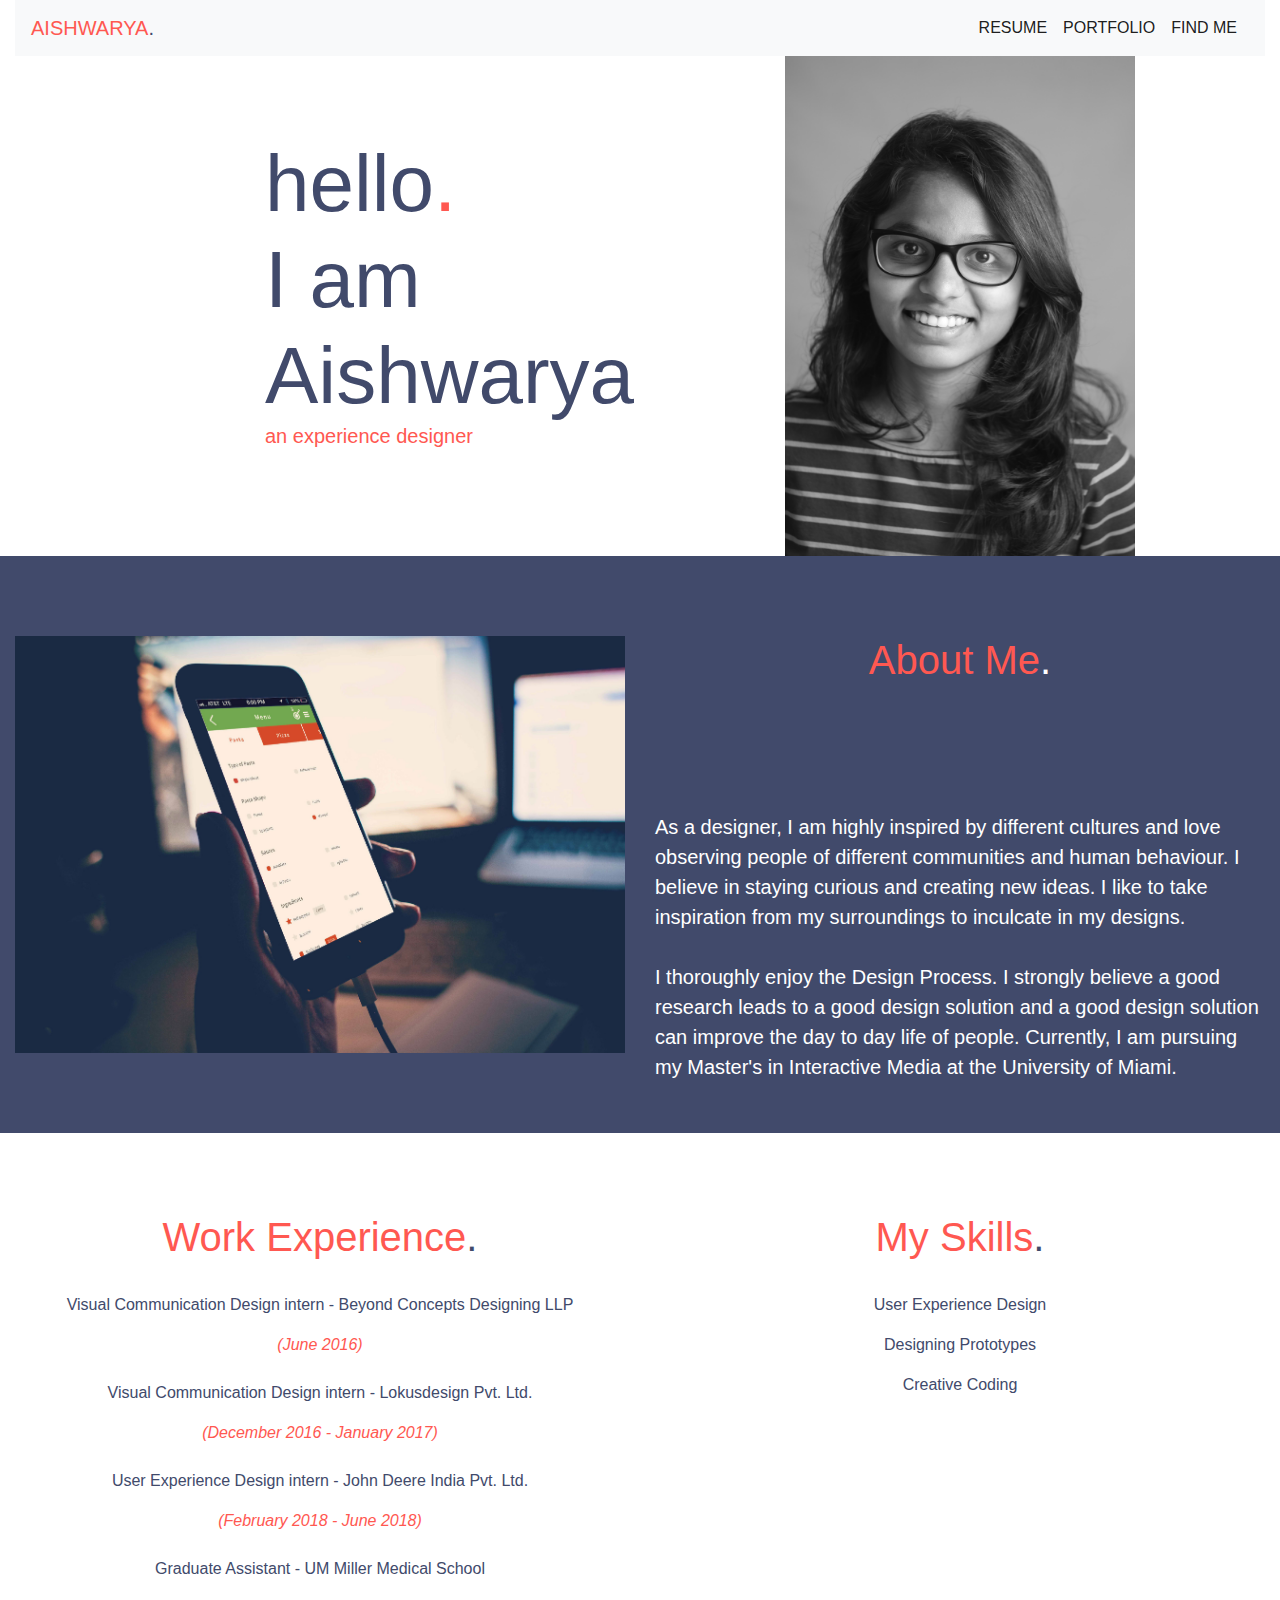
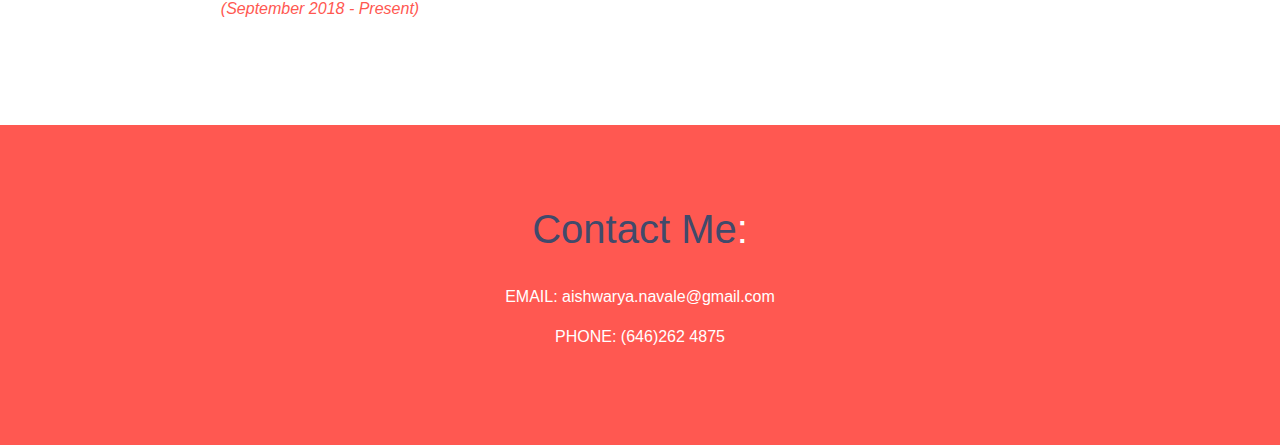
<file: index.html>
<!DOCTYPE html>
<html lang="en" dir="ltr">
  <head>

    <meta charset="utf-8">

    <script src="https://stackpath.bootstrapcdn.com/bootstrap/4.1.3/js/bootstrap.min.js"></script>
    <link rel="stylesheet" href="https://stackpath.bootstrapcdn.com/bootstrap/4.1.3/css/bootstrap.min.css">
        <link rel="styleSheet" href="css/main.css">
    <meta name="viewport" content="width=device-width, initial-scale=1, shrink-to-fit=no">

    <title></title>
    <style></style>

  </head>
<body>

<div class="container">

</div>


  <div class="container-fluid bg-1">
    <nav class="navbar navbar-expand-lg navbar-light bg-light">
      <a class="navbar-brand" href="index.html" style="color:#ff5851;">AISHWARYA<span style="color:#414a6b">.</span></a>

  <button class="navbar-toggler" type="button" data-toggle="collapse" data-target="#navbarNav" aria-controls="navbarNav" aria-expanded="false" aria-label="Toggle navigation">
    <span class="navbar-toggler-icon"></span>
  </button>
  <div class="collapse navbar-collapse" id="navbarNav">
    <ul class="navbar-nav">

      <li class="nav-item active">
        <a class="nav-link" href="resume.html">RESUME <span class="sr-only">(current)</span></a>
      </li>

      <li class="nav-item active">
        <a class="nav-link" href="portfolio.html">PORTFOLIO <span class="sr-only">(current)</span></a>
      </li>

      <li class="nav-item active">
        <a class="nav-link" href="#">FIND ME<span class="sr-only">(current)</span></a>
      </li>

    </ul>
  </div>
</nav>

<div class="row">
    <div class="col-12 col-md-6" style="margin-top:80px">
      <h1 class="abc"> hello<span style="color:#ff5851">.</span></h1>
      <h1 class="abc">I am Aishwarya</h1>
      <!-- <h1 class="abc"> Aishwarya</h1> -->
      <h5  style="margin:0 0 0 250px;color:#ff5851;">an experience designer</h5>

    </div>
    <div class="text-center col-12 col-md-6">
      <img src="Aishwarya.jpg" class="img-responsive margin" style="display:inline" width="350" height="500">
    </div>
  </div>




  <div class="row" style="background-color: #414a6b">


    <div class="col-12 col-md-6 text-center" style="color: white ; margin:80px 0 80px 0">
      <img src="e.png" class="img-responsive margin" style="display:inline; width:100%" >

    </div>
    <div class="text-center col-12 col-md-6" style="margin-top:80px">
      <H1 style="color:#ff5851;">About Me<span style="color:white">.</span></h1>
        <br>
        <br>
        <br>
        <br>
        <br>
        <div>
        <p style="color: white; font-size:20px; text-align:left">
          As a designer, I am highly inspired by different cultures and love observing people of different communities and human behaviour.
          I believe in staying curious and creating new ideas.
          I like to take inspiration from my surroundings to inculcate in my designs.
          <br>
          <br>

          I thoroughly enjoy the Design Process. I strongly believe a good research leads to a good design solution and a good design solution
          can improve the day to day life of people.
          Currently, I am pursuing my Master's in Interactive Media at the University of Miami.
        </p>

      </div>
    </div>

</div>

    <div class="row">
      <div class="col-12 col-md-6 text-center" style="margin:80px 0 80px 0;">
        <H1 style="color:#ff5851">Work Experience<span style="color:#414a6b">.</span></h1>
          <br>
          <div class="fc">
          <p >Visual Communication Design intern - Beyond Concepts Designing LLP</p>
          <i style="color:#ff5851">(June 2016)</i>
          <br>
          <br>
          <p>Visual Communication Design intern - Lokusdesign Pvt. Ltd.</p>
          <i style="color:#ff5851">(December 2016 - January 2017)</i>
          <br>
          <br>
          <p>User Experience Design intern - John Deere India Pvt. Ltd.</p>
          <i style="color:#ff5851">(February 2018 - June 2018)</i>
          <br>
          <br>
          <p>Graduate Assistant - UM Miller Medical School</p>
          <i style="color:#ff5851">(September 2018 - Present)</i>
          <br>
          <br>

        </div>
      </div>

      <div class="text-center col-12 col-md-6" style="margin-top:80px">
        <H1 style="color:#ff5851">My Skills<span style="color:#414a6b">.</span></h1>
          <div class="fc">
            <br>
          <p>User Experience Design</p>
          <p>Designing Prototypes</p>
          <p>Creative Coding</p>
        </div>
      </div>
    </div>

    <div class="row" style="background-color: #ff5851">
      <br>
      <div class="text-center col-12" style="margin:80px 0 80px 0;">
        <H1 style="color:#414a6b">Contact Me<span style="color:white">:</span></h1>
          <br>
        <p style="color:white">EMAIL: aishwarya.navale@gmail.com</p>
        <p style="color:white">PHONE: (646)262 4875</p>

      </div>
    </div>

</body>
</html>
</file>
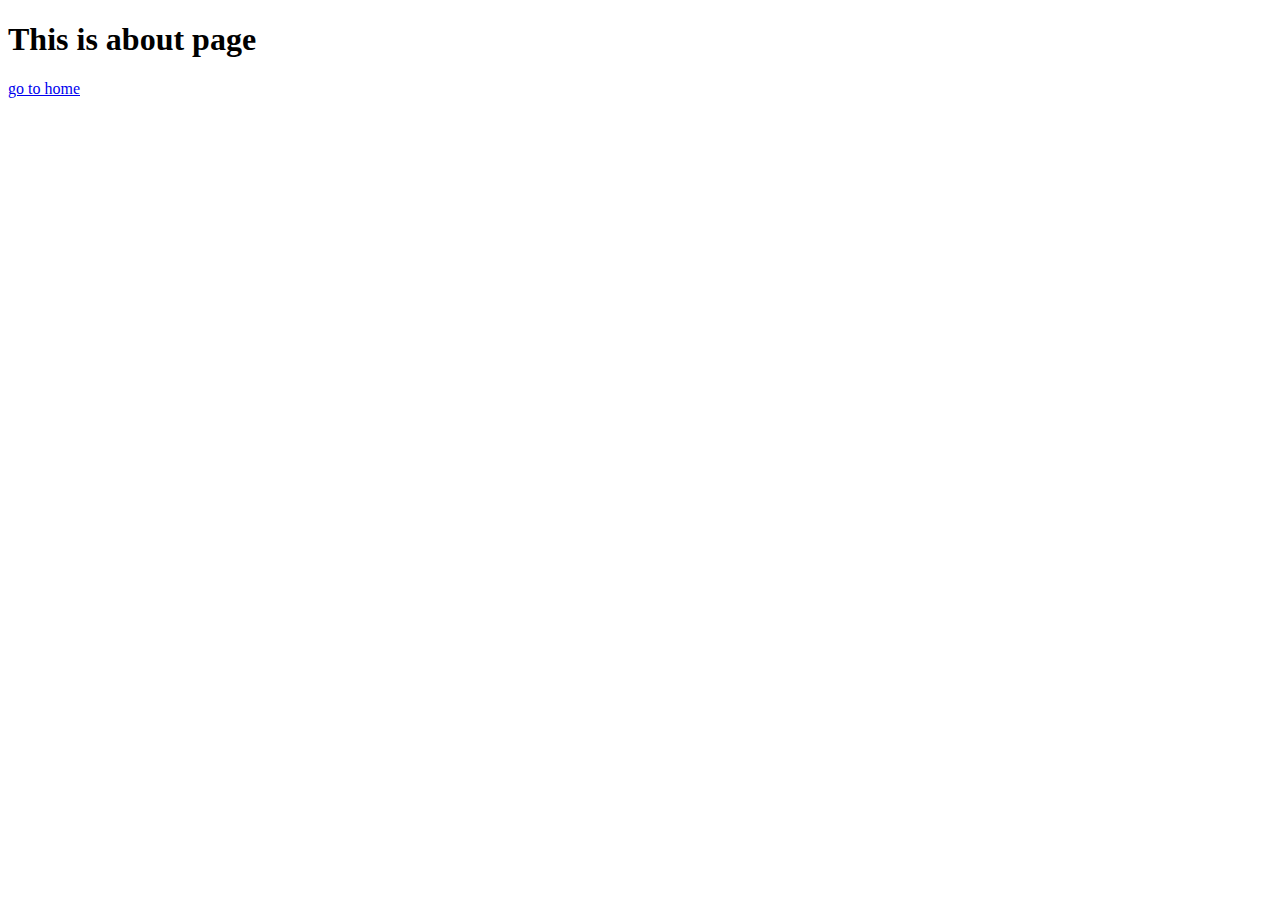
<file: about.html>
<!DOCTYPE html>
<html lang="en" dir="ltr">
  <head>
    <meta charset="utf-8">
    <title></title>
  </head>
  <body>
    <h1>This is about page</h1>
    <a href="index.html"> go to home</a>
  </body>
</html>
</file>
<file: css/main.css>
.navbar-nav  li a:hover {
      color: #ff5851 !important;
    }

.bg-1 {

    color: #414a6b;
}

.abc
{
  font-size: 100px;
  margin:0 0 0 10px;
  font-style: black;
}

.bg-2
{
      background-color: #414a6b;
      color: #ffffff;
}
.fc
{
  color:#414a6b ;
}
.abcd
{
  font-size: 16px;
  font-style: bold;
}

@media(min-width:990px)
{
  .abc
  {
    font-size: 80px;
    margin:0 0 0 250px;
  }

  .navbar-nav
  {
    position:absolute !important;
    right:20px;
  }

}
</file>
